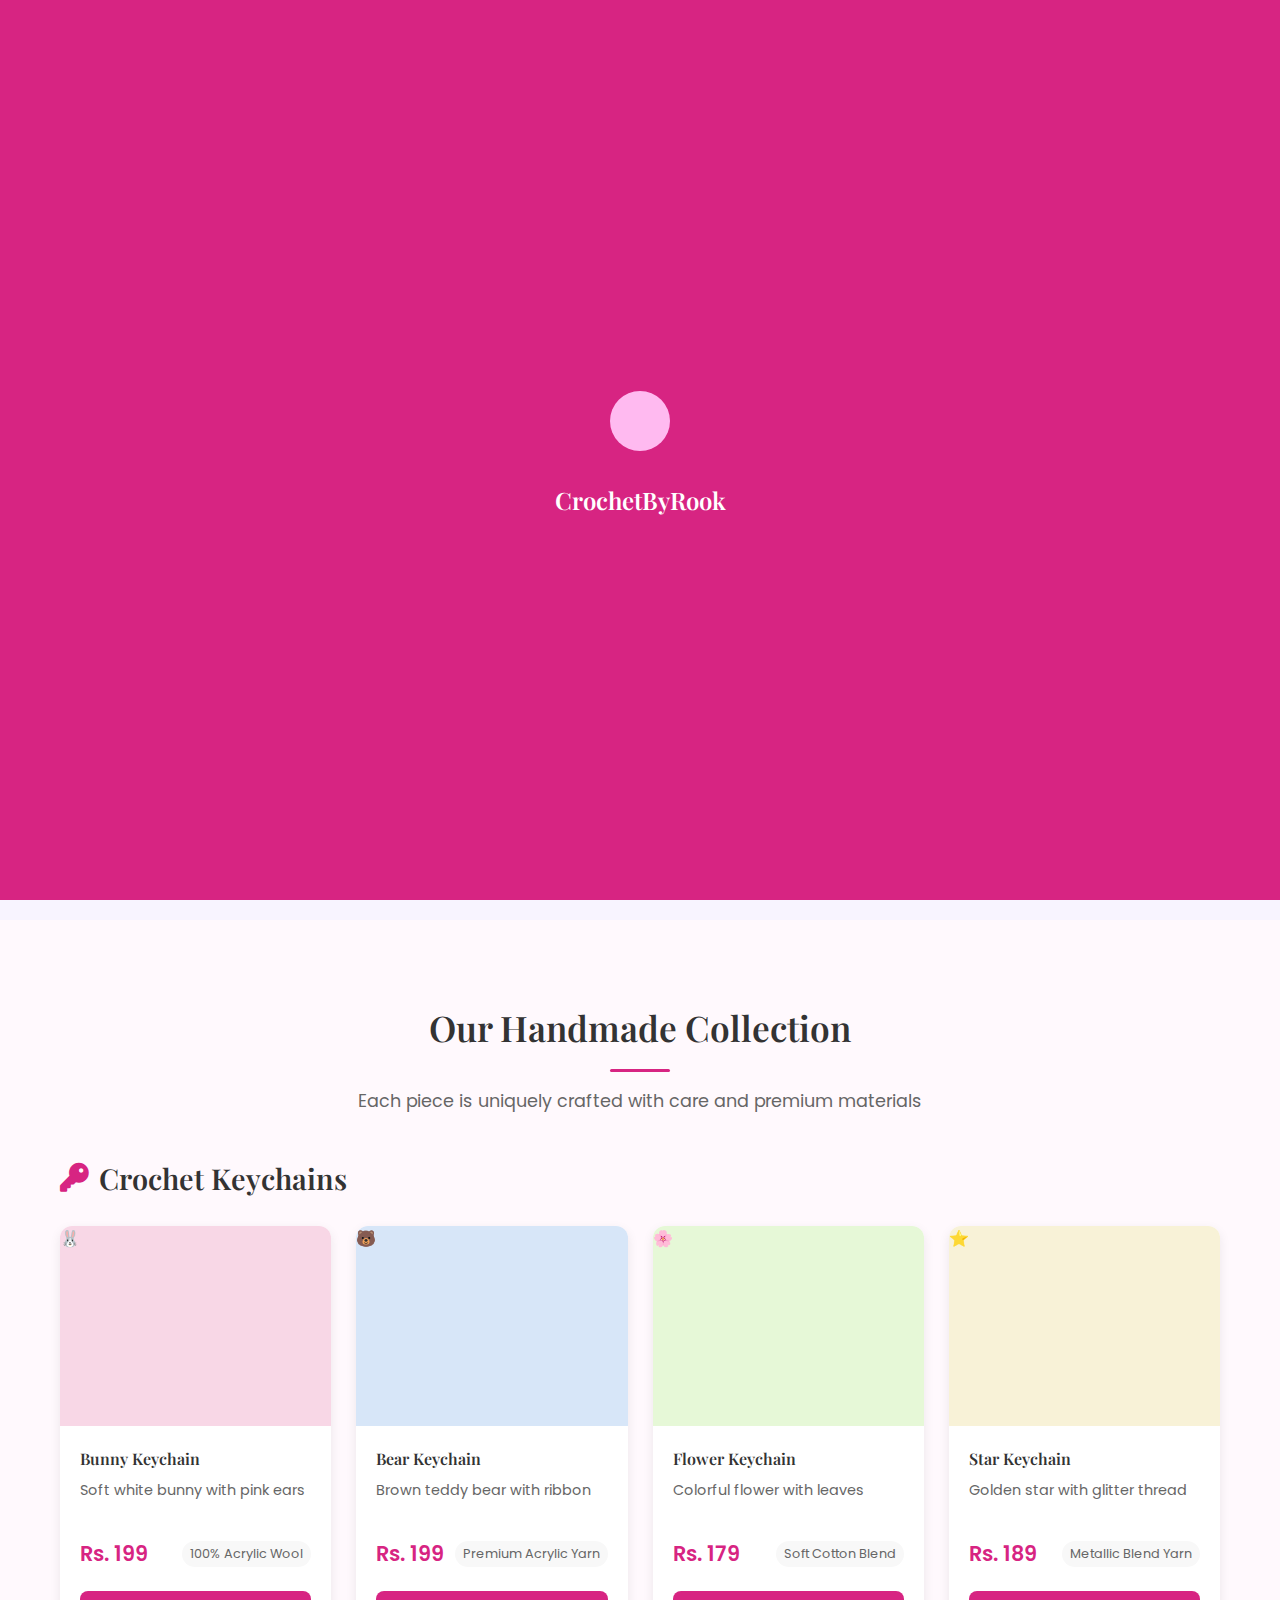
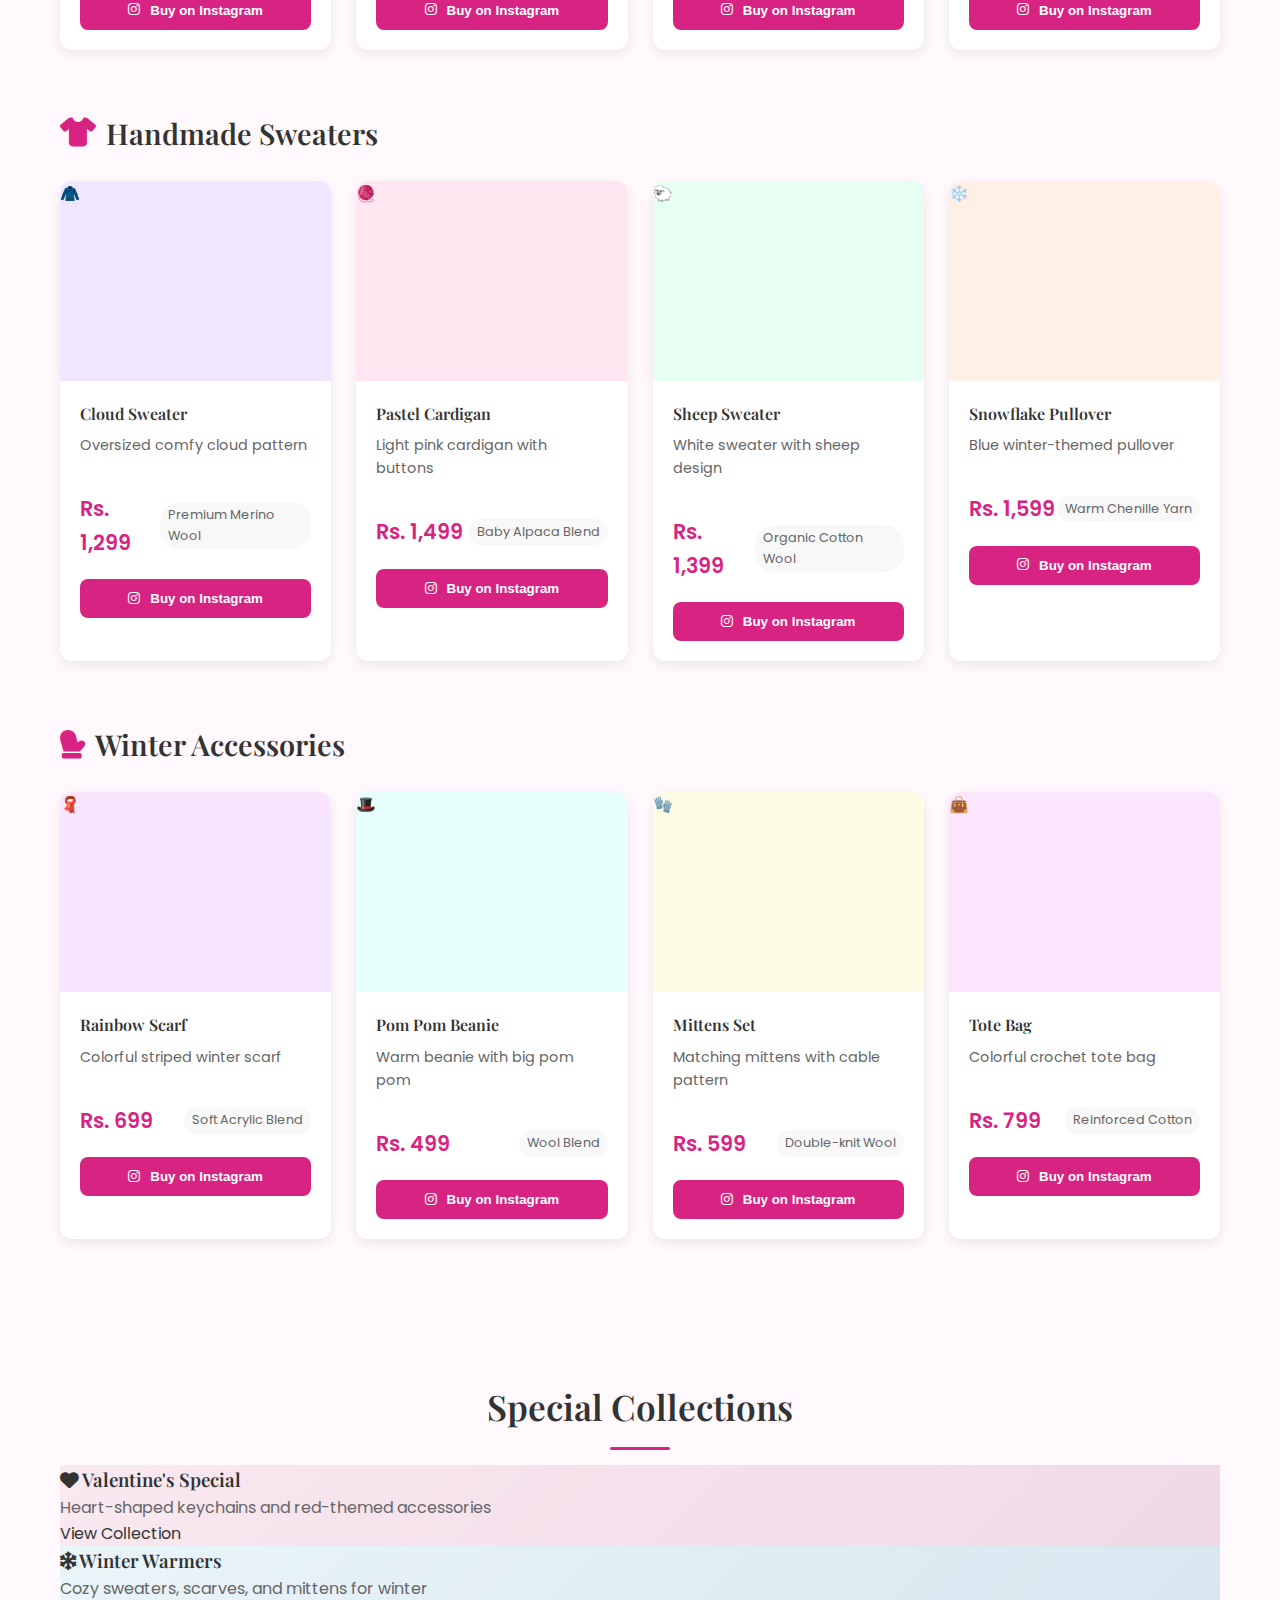
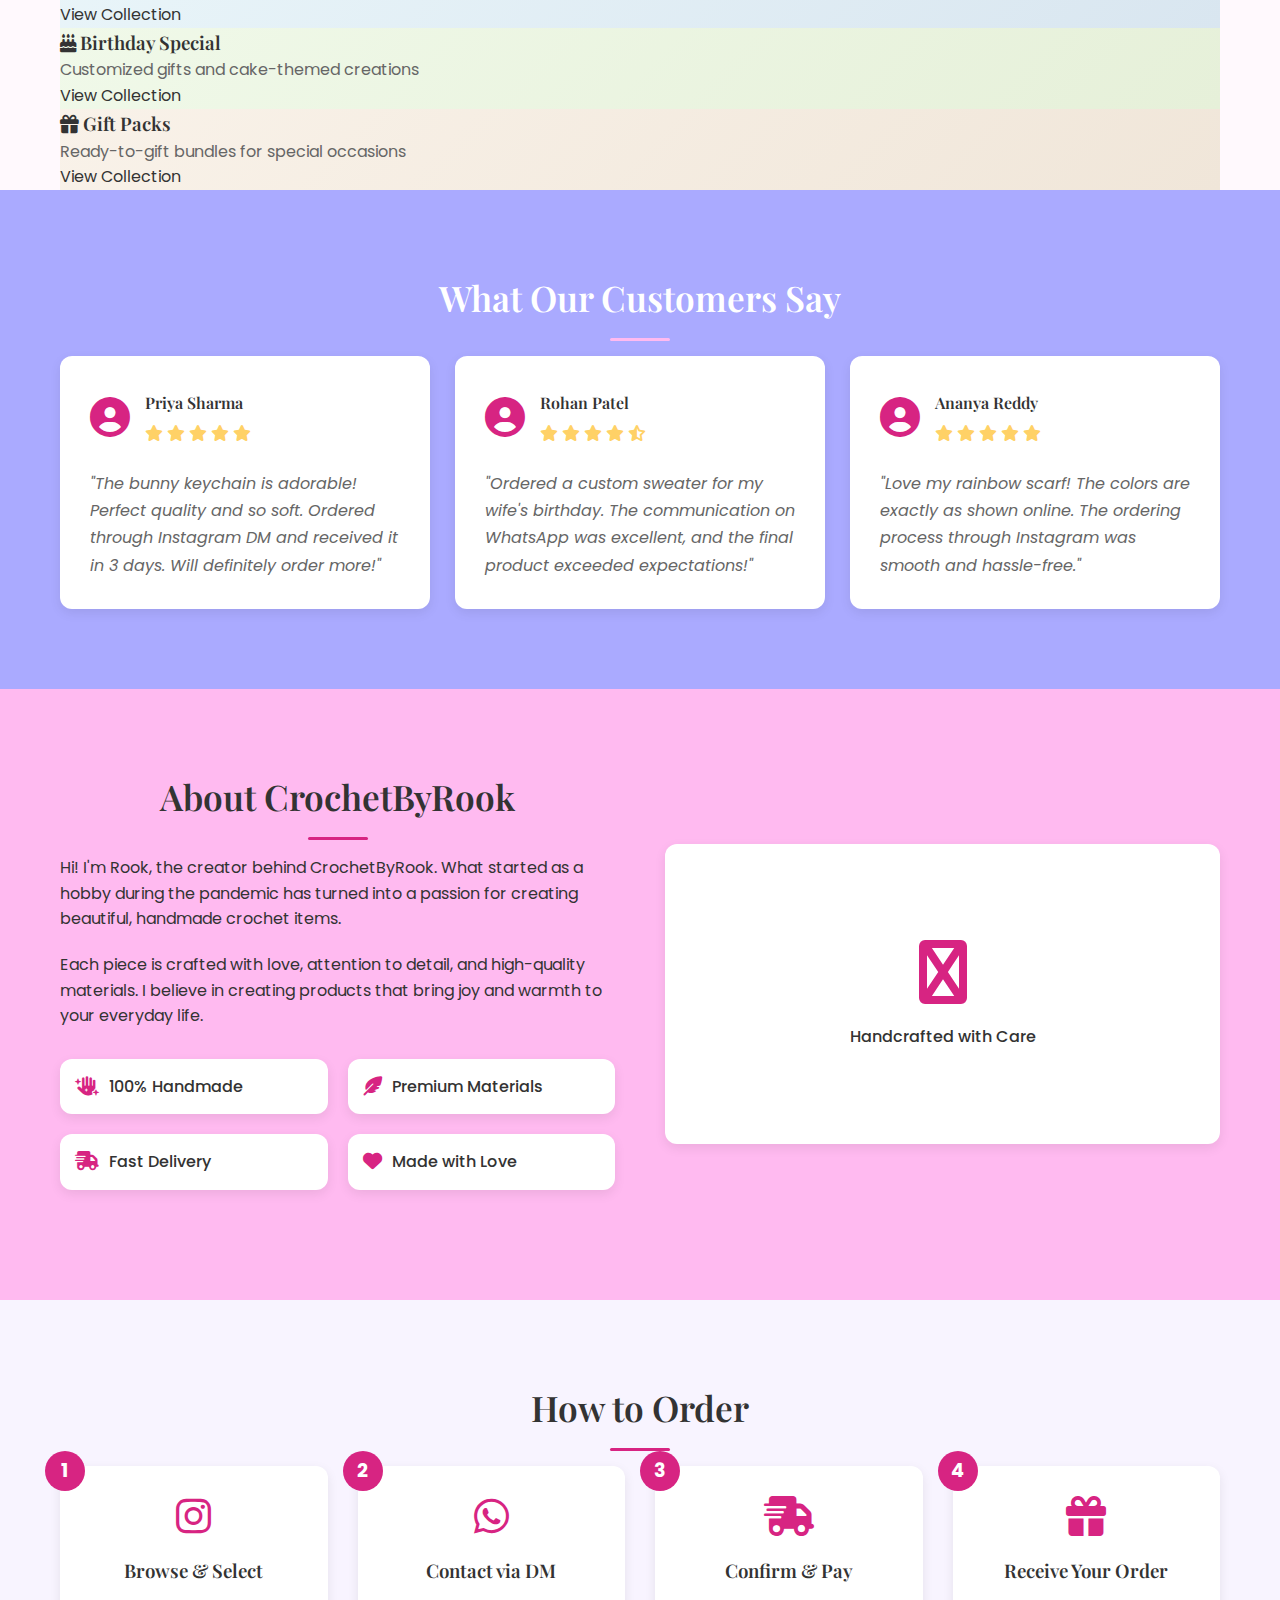
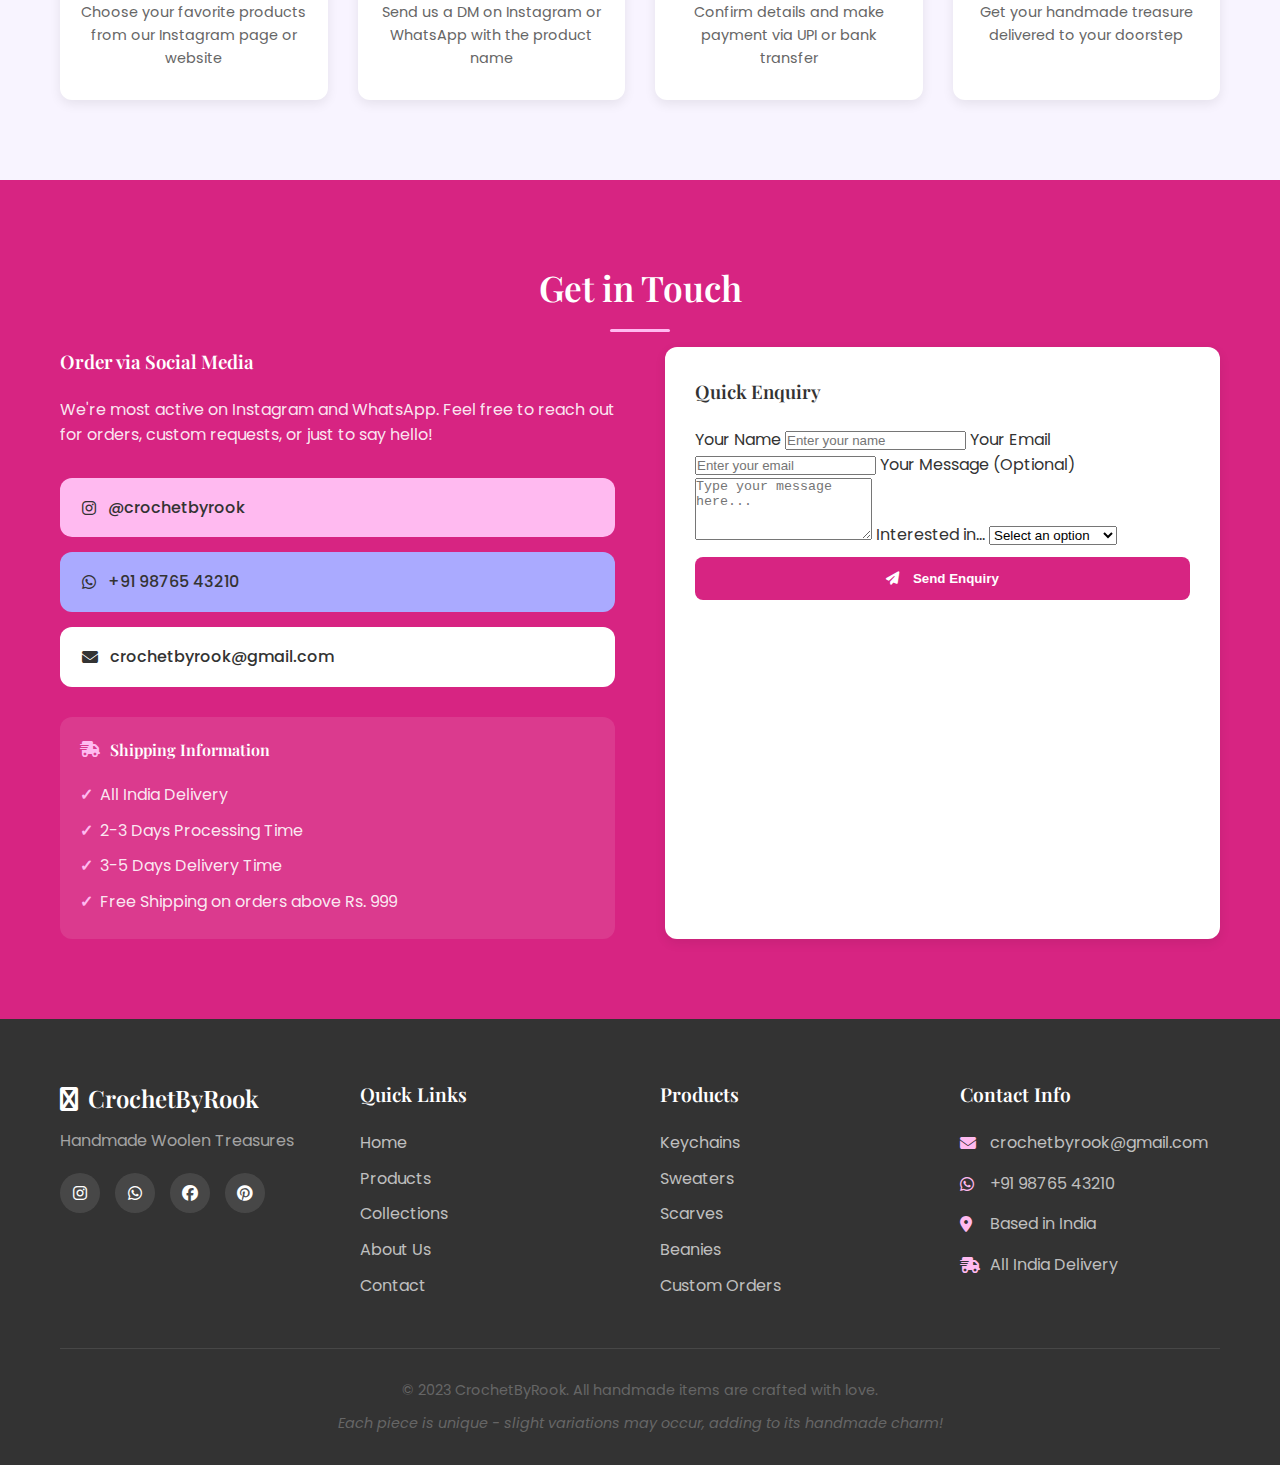
<file: index.html>
<!DOCTYPE html>
<html lang="en">
<head>
    <meta charset="UTF-8">
    <meta name="viewport" content="width=device-width, initial-scale=1.0">
    <title>CrochetByRook - Handmade Woolen Treasures</title>
    <link rel="stylesheet" href="https://cdnjs.cloudflare.com/ajax/libs/font-awesome/6.4.0/css/all.min.css">
    <link rel="stylesheet" href="styles.css">
    <link rel="preconnect" href="https://fonts.googleapis.com">
    <link rel="preconnect" href="https://fonts.gstatic.com" crossorigin>
    <link href="https://fonts.googleapis.com/css2?family=Poppins:wght@300;400;500;600&family=Playfair+Display:wght@400;500;600&display=swap" rel="stylesheet">
</head>
<body>
    <!-- Loading Screen (will be added dynamically by JavaScript) -->
    <!-- The loading screen HTML is created dynamically in script.js -->

    <!-- Header Section -->
    <header class="header">
        <div class="header-top">
            <div class="container">
                <p><i class="fas fa-heart"></i> Handmade with love, delivered with care</p>
                <div class="header-actions">
                    <a href="https://wa.me/yourphonenumber" target="_blank" class="social-icon whatsapp">
                        <i class="fab fa-whatsapp"></i>
                    </a>
                    <a href="https://instagram.com/yourusername" target="_blank" class="social-icon instagram">
                        <i class="fab fa-instagram"></i>
                    </a>
                </div>
            </div>
        </div>
        
        <div class="header-main">
            <div class="container">
                <div class="logo">
                    <h1><i class="fas fa-yarn"></i> CrochetByRook</h1>
                    <p class="tagline">Handmade Woolen Treasures</p>
                </div>
                <nav class="nav-menu">
                    <ul>
                        <li><a href="#home">Home</a></li>
                        <li><a href="#products">Products</a></li>
                        <li><a href="#collections">Collections</a></li>
                        <li><a href="#testimonials">Testimonials</a></li>
                        <li><a href="#about">About</a></li>
                        <li><a href="#contact">Contact</a></li>
                    </ul>
                </nav>
                <button class="mobile-menu-btn">
                    <i class="fas fa-bars"></i>
                </button>
            </div>
        </div>
    </header>

    <!-- Main Content -->
    <main class="main-content">
        <!-- Hero Banner -->
        <section class="hero-banner" id="home">
            <div class="container">
                <div class="hero-content">
                    <h2>Cozy Handmade Crochet</h2>
                    <p>Discover unique, handmade crochet keychains, sweaters, and accessories crafted with love and premium wool</p>
                    <a href="#products" class="btn">Shop Now</a>
                </div>
                <div class="hero-image">
                    <div class="yarn-ball"></div>
                    <div class="crochet-hook"></div>
                </div>
            </div>
        </section>

        <!-- Featured Products -->
        <section class="featured-section">
            <div class="container">
                <div class="featured-item" style="background-color: #f9e9f0;">
                    <i class="fas fa-key"></i>
                    <h3>Keychains</h3>
                    <p>Adorable handmade keychains</p>
                </div>
                <div class="featured-item" style="background-color: #e9f5f9;">
                    <i class="fas fa-tshirt"></i>
                    <h3>Sweaters</h3>
                    <p>Cozy woolen sweaters</p>
                </div>
                <div class="featured-item" style="background-color: #f0f9e9;">
                    <i class="fas fa-mitten"></i>
                    <h3>Accessories</h3>
                    <p>Winter accessories</p>
                </div>
                <div class="featured-item" style="background-color: #f9f2e9;">
                    <i class="fas fa-gift"></i>
                    <h3>Custom Orders</h3>
                    <p>Personalized creations</p>
                </div>
            </div>
        </section>

        <!-- Products Section -->
        <section class="products-section" id="products">
            <div class="container">
                <h2 class="section-title">Our Handmade Collection</h2>
                <p class="section-subtitle">Each piece is uniquely crafted with care and premium materials</p>
                
                <!-- Keychains Collection -->
                <div class="product-category">
                    <h3 class="category-title"><i class="fas fa-key"></i> Crochet Keychains</h3>
                    <div class="products-grid">
                        <!-- Product 1 -->
                        <div class="product-card">
                            <div class="product-image" style="background-color: #f8d7e6;">
                                <div class="image-placeholder">🐰</div>
                            </div>
                            <div class="product-header">
                                <h4>Bunny Keychain</h4>
                                <p class="description">Soft white bunny with pink ears</p>
                            </div>
                            <div class="product-pricing">
                                <div class="price">Rs. 199</div>
                                <div class="material">100% Acrylic Wool</div>
                            </div>
                            <button class="buy-now-btn" data-product="Bunny Keychain" data-price="199">
                                <i class="fab fa-instagram"></i> Buy on Instagram
                            </button>
                        </div>

                        <!-- Product 2 -->
                        <div class="product-card">
                            <div class="product-image" style="background-color: #d7e6f8;">
                                <div class="image-placeholder">🐻</div>
                            </div>
                            <div class="product-header">
                                <h4>Bear Keychain</h4>
                                <p class="description">Brown teddy bear with ribbon</p>
                            </div>
                            <div class="product-pricing">
                                <div class="price">Rs. 199</div>
                                <div class="material">Premium Acrylic Yarn</div>
                            </div>
                            <button class="buy-now-btn" data-product="Bear Keychain" data-price="199">
                                <i class="fab fa-instagram"></i> Buy on Instagram
                            </button>
                        </div>

                        <!-- Product 3 -->
                        <div class="product-card">
                            <div class="product-image" style="background-color: #e6f8d7;">
                                <div class="image-placeholder">🌸</div>
                            </div>
                            <div class="product-header">
                                <h4>Flower Keychain</h4>
                                <p class="description">Colorful flower with leaves</p>
                            </div>
                            <div class="product-pricing">
                                <div class="price">Rs. 179</div>
                                <div class="material">Soft Cotton Blend</div>
                            </div>
                            <button class="buy-now-btn" data-product="Flower Keychain" data-price="179">
                                <i class="fab fa-instagram"></i> Buy on Instagram
                            </button>
                        </div>

                        <!-- Product 4 -->
                        <div class="product-card">
                            <div class="product-image" style="background-color: #f8f2d7;">
                                <div class="image-placeholder">⭐</div>
                            </div>
                            <div class="product-header">
                                <h4>Star Keychain</h4>
                                <p class="description">Golden star with glitter thread</p>
                            </div>
                            <div class="product-pricing">
                                <div class="price">Rs. 189</div>
                                <div class="material">Metallic Blend Yarn</div>
                            </div>
                            <button class="buy-now-btn" data-product="Star Keychain" data-price="189">
                                <i class="fab fa-instagram"></i> Buy on Instagram
                            </button>
                        </div>
                    </div>
                </div>

                <!-- Sweaters Collection -->
                <div class="product-category">
                    <h3 class="category-title"><i class="fas fa-tshirt"></i> Handmade Sweaters</h3>
                    <div class="products-grid">
                        <!-- Product 1 -->
                        <div class="product-card">
                            <div class="product-image" style="background-color: #f0e6ff;">
                                <div class="image-placeholder">🧥</div>
                            </div>
                            <div class="product-header">
                                <h4>Cloud Sweater</h4>
                                <p class="description">Oversized comfy cloud pattern</p>
                            </div>
                            <div class="product-pricing">
                                <div class="price">Rs. 1,299</div>
                                <div class="material">Premium Merino Wool</div>
                            </div>
                            <button class="buy-now-btn" data-product="Cloud Sweater" data-price="1299">
                                <i class="fab fa-instagram"></i> Buy on Instagram
                            </button>
                        </div>

                        <!-- Product 2 -->
                        <div class="product-card">
                            <div class="product-image" style="background-color: #ffe6f0;">
                                <div class="image-placeholder">🧶</div>
                            </div>
                            <div class="product-header">
                                <h4>Pastel Cardigan</h4>
                                <p class="description">Light pink cardigan with buttons</p>
                            </div>
                            <div class="product-pricing">
                                <div class="price">Rs. 1,499</div>
                                <div class="material">Baby Alpaca Blend</div>
                            </div>
                            <button class="buy-now-btn" data-product="Pastel Cardigan" data-price="1499">
                                <i class="fab fa-instagram"></i> Buy on Instagram
                            </button>
                        </div>

                        <!-- Product 3 -->
                        <div class="product-card">
                            <div class="product-image" style="background-color: #e6fff0;">
                                <div class="image-placeholder">🐑</div>
                            </div>
                            <div class="product-header">
                                <h4>Sheep Sweater</h4>
                                <p class="description">White sweater with sheep design</p>
                            </div>
                            <div class="product-pricing">
                                <div class="price">Rs. 1,399</div>
                                <div class="material">Organic Cotton Wool</div>
                            </div>
                            <button class="buy-now-btn" data-product="Sheep Sweater" data-price="1399">
                                <i class="fab fa-instagram"></i> Buy on Instagram
                            </button>
                        </div>

                        <!-- Product 4 -->
                        <div class="product-card">
                            <div class="product-image" style="background-color: #fff0e6;">
                                <div class="image-placeholder">❄️</div>
                            </div>
                            <div class="product-header">
                                <h4>Snowflake Pullover</h4>
                                <p class="description">Blue winter-themed pullover</p>
                            </div>
                            <div class="product-pricing">
                                <div class="price">Rs. 1,599</div>
                                <div class="material">Warm Chenille Yarn</div>
                            </div>
                            <button class="buy-now-btn" data-product="Snowflake Pullover" data-price="1599">
                                <i class="fab fa-instagram"></i> Buy on Instagram
                            </button>
                        </div>
                    </div>
                </div>

                <!-- Accessories Collection -->
                <div class="product-category">
                    <h3 class="category-title"><i class="fas fa-mitten"></i> Winter Accessories</h3>
                    <div class="products-grid">
                        <!-- Product 1 -->
                        <div class="product-card">
                            <div class="product-image" style="background-color: #f8e6ff;">
                                <div class="image-placeholder">🧣</div>
                            </div>
                            <div class="product-header">
                                <h4>Rainbow Scarf</h4>
                                <p class="description">Colorful striped winter scarf</p>
                            </div>
                            <div class="product-pricing">
                                <div class="price">Rs. 699</div>
                                <div class="material">Soft Acrylic Blend</div>
                            </div>
                            <button class="buy-now-btn" data-product="Rainbow Scarf" data-price="699">
                                <i class="fab fa-instagram"></i> Buy on Instagram
                            </button>
                        </div>

                        <!-- Product 2 -->
                        <div class="product-card">
                            <div class="product-image" style="background-color: #e6fffc;">
                                <div class="image-placeholder">🎩</div>
                            </div>
                            <div class="product-header">
                                <h4>Pom Pom Beanie</h4>
                                <p class="description">Warm beanie with big pom pom</p>
                            </div>
                            <div class="product-pricing">
                                <div class="price">Rs. 499</div>
                                <div class="material">Wool Blend</div>
                            </div>
                            <button class="buy-now-btn" data-product="Pom Pom Beanie" data-price="499">
                                <i class="fab fa-instagram"></i> Buy on Instagram
                            </button>
                        </div>

                        <!-- Product 3 -->
                        <div class="product-card">
                            <div class="product-image" style="background-color: #fffce6;">
                                <div class="image-placeholder">🧤</div>
                            </div>
                            <div class="product-header">
                                <h4>Mittens Set</h4>
                                <p class="description">Matching mittens with cable pattern</p>
                            </div>
                            <div class="product-pricing">
                                <div class="price">Rs. 599</div>
                                <div class="material">Double-knit Wool</div>
                            </div>
                            <button class="buy-now-btn" data-product="Mittens Set" data-price="599">
                                <i class="fab fa-instagram"></i> Buy on Instagram
                            </button>
                        </div>

                        <!-- Product 4 -->
                        <div class="product-card">
                            <div class="product-image" style="background-color: #fce6ff;">
                                <div class="image-placeholder">👜</div>
                            </div>
                            <div class="product-header">
                                <h4>Tote Bag</h4>
                                <p class="description">Colorful crochet tote bag</p>
                            </div>
                            <div class="product-pricing">
                                <div class="price">Rs. 799</div>
                                <div class="material">Reinforced Cotton</div>
                            </div>
                            <button class="buy-now-btn" data-product="Crochet Tote Bag" data-price="799">
                                <i class="fab fa-instagram"></i> Buy on Instagram
                            </button>
                        </div>
                    </div>
                </div>
            </div>
        </section>

        <!-- Collections Section -->
        <section class="collections-section" id="collections">
            <div class="container">
                <h2 class="section-title">Special Collections</h2>
                
                <div class="collections-grid">
                    <!-- Collection 1 -->
                    <div class="collection-card" style="background: linear-gradient(135deg, #f9e9f0, #f0d9e6);">
                        <div class="collection-content">
                            <h3><i class="fas fa-heart"></i> Valentine's Special</h3>
                            <p>Heart-shaped keychains and red-themed accessories</p>
                            <a href="https://instagram.com/yourusername" target="_blank" class="collection-btn">
                                View Collection
                            </a>
                        </div>
                    </div>

                    <!-- Collection 2 -->
                    <div class="collection-card" style="background: linear-gradient(135deg, #e9f5f9, #d9e6f0);">
                        <div class="collection-content">
                            <h3><i class="fas fa-snowflake"></i> Winter Warmers</h3>
                            <p>Cozy sweaters, scarves, and mittens for winter</p>
                            <a href="https://instagram.com/yourusername" target="_blank" class="collection-btn">
                                View Collection
                            </a>
                        </div>
                    </div>

                    <!-- Collection 3 -->
                    <div class="collection-card" style="background: linear-gradient(135deg, #f0f9e9, #e6f0d9);">
                        <div class="collection-content">
                            <h3><i class="fas fa-birthday-cake"></i> Birthday Special</h3>
                            <p>Customized gifts and cake-themed creations</p>
                            <a href="https://instagram.com/yourusername" target="_blank" class="collection-btn">
                                View Collection
                            </a>
                        </div>
                    </div>

                    <!-- Collection 4 -->
                    <div class="collection-card" style="background: linear-gradient(135deg, #f9f2e9, #f0e6d9);">
                        <div class="collection-content">
                            <h3><i class="fas fa-gift"></i> Gift Packs</h3>
                            <p>Ready-to-gift bundles for special occasions</p>
                            <a href="https://instagram.com/yourusername" target="_blank" class="collection-btn">
                                View Collection
                            </a>
                        </div>
                    </div>
                </div>
            </div>
        </section>

        <!-- Testimonials Section -->
        <section class="testimonials-section" id="testimonials">
            <div class="container">
                <h2 class="section-title">What Our Customers Say</h2>
                
                <div class="testimonials-grid">
                    <!-- Testimonial 1 -->
                    <div class="testimonial-card">
                        <div class="testimonial-header">
                            <div class="customer-avatar">
                                <i class="fas fa-user-circle"></i>
                            </div>
                            <div class="customer-info">
                                <h4>Priya Sharma</h4>
                                <div class="rating">
                                    <i class="fas fa-star"></i>
                                    <i class="fas fa-star"></i>
                                    <i class="fas fa-star"></i>
                                    <i class="fas fa-star"></i>
                                    <i class="fas fa-star"></i>
                                </div>
                            </div>
                        </div>
                        <p class="testimonial-text">"The bunny keychain is adorable! Perfect quality and so soft. Ordered through Instagram DM and received it in 3 days. Will definitely order more!"</p>
                    </div>

                    <!-- Testimonial 2 -->
                    <div class="testimonial-card">
                        <div class="testimonial-header">
                            <div class="customer-avatar">
                                <i class="fas fa-user-circle"></i>
                            </div>
                            <div class="customer-info">
                                <h4>Rohan Patel</h4>
                                <div class="rating">
                                    <i class="fas fa-star"></i>
                                    <i class="fas fa-star"></i>
                                    <i class="fas fa-star"></i>
                                    <i class="fas fa-star"></i>
                                    <i class="fas fa-star-half-alt"></i>
                                </div>
                            </div>
                        </div>
                        <p class="testimonial-text">"Ordered a custom sweater for my wife's birthday. The communication on WhatsApp was excellent, and the final product exceeded expectations!"</p>
                    </div>

                    <!-- Testimonial 3 -->
                    <div class="testimonial-card">
                        <div class="testimonial-header">
                            <div class="customer-avatar">
                                <i class="fas fa-user-circle"></i>
                            </div>
                            <div class="customer-info">
                                <h4>Ananya Reddy</h4>
                                <div class="rating">
                                    <i class="fas fa-star"></i>
                                    <i class="fas fa-star"></i>
                                    <i class="fas fa-star"></i>
                                    <i class="fas fa-star"></i>
                                    <i class="fas fa-star"></i>
                                </div>
                            </div>
                        </div>
                        <p class="testimonial-text">"Love my rainbow scarf! The colors are exactly as shown online. The ordering process through Instagram was smooth and hassle-free."</p>
                    </div>
                </div>
            </div>
        </section>

        <!-- About Section -->
        <section class="about-section" id="about">
            <div class="container">
                <div class="about-content">
                    <div class="about-text">
                        <h2 class="section-title">About CrochetByRook</h2>
                        <p>Hi! I'm Rook, the creator behind CrochetByRook. What started as a hobby during the pandemic has turned into a passion for creating beautiful, handmade crochet items.</p>
                        <p>Each piece is crafted with love, attention to detail, and high-quality materials. I believe in creating products that bring joy and warmth to your everyday life.</p>
                        <div class="features-list">
                            <div class="feature-item">
                                <i class="fas fa-hand-sparkles"></i>
                                <span>100% Handmade</span>
                            </div>
                            <div class="feature-item">
                                <i class="fas fa-feather-alt"></i>
                                <span>Premium Materials</span>
                            </div>
                            <div class="feature-item">
                                <i class="fas fa-shipping-fast"></i>
                                <span>Fast Delivery</span>
                            </div>
                            <div class="feature-item">
                                <i class="fas fa-heart"></i>
                                <span>Made with Love</span>
                            </div>
                        </div>
                    </div>
                    <div class="about-image">
                        <div class="image-placeholder-large">
                            <i class="fas fa-yarn"></i>
                            <p>Handcrafted with Care</p>
                        </div>
                    </div>
                </div>
            </div>
        </section>

        <!-- How to Order -->
        <section class="order-steps">
            <div class="container">
                <h2 class="section-title">How to Order</h2>
                <div class="steps-grid">
                    <div class="step">
                        <div class="step-number">1</div>
                        <i class="fab fa-instagram"></i>
                        <h3>Browse & Select</h3>
                        <p>Choose your favorite products from our Instagram page or website</p>
                    </div>
                    <div class="step">
                        <div class="step-number">2</div>
                        <i class="fab fa-whatsapp"></i>
                        <h3>Contact via DM</h3>
                        <p>Send us a DM on Instagram or WhatsApp with the product name</p>
                    </div>
                    <div class="step">
                        <div class="step-number">3</div>
                        <i class="fas fa-shipping-fast"></i>
                        <h3>Confirm & Pay</h3>
                        <p>Confirm details and make payment via UPI or bank transfer</p>
                    </div>
                    <div class="step">
                        <div class="step-number">4</div>
                        <i class="fas fa-gift"></i>
                        <h3>Receive Your Order</h3>
                        <p>Get your handmade treasure delivered to your doorstep</p>
                    </div>
                </div>
            </div>
        </section>

        <!-- Contact Section -->
        <section class="contact-section" id="contact">
            <div class="container">
                <h2 class="section-title">Get in Touch</h2>
                <div class="contact-content">
                    <div class="contact-info">
                        <h3>Order via Social Media</h3>
                        <p>We're most active on Instagram and WhatsApp. Feel free to reach out for orders, custom requests, or just to say hello!</p>
                        
                        <div class="contact-methods">
                            <a href="https://instagram.com/yourusername" target="_blank" class="contact-btn instagram">
                                <i class="fab fa-instagram"></i> @crochetbyrook
                            </a>
                            <a href="https://wa.me/yourphonenumber" target="_blank" class="contact-btn whatsapp">
                                <i class="fab fa-whatsapp"></i> +91 98765 43210
                            </a>
                            <a href="mailto:crochetbyrook@gmail.com" class="contact-btn email">
                                <i class="fas fa-envelope"></i> crochetbyrook@gmail.com
                            </a>
                        </div>
                        
                        <div class="shipping-info">
                            <h4><i class="fas fa-shipping-fast"></i> Shipping Information</h4>
                            <ul>
                                <li>All India Delivery</li>
                                <li>2-3 Days Processing Time</li>
                                <li>3-5 Days Delivery Time</li>
                                <li>Free Shipping on orders above Rs. 999</li>
                            </ul>
                        </div>
                    </div>
                    
                    <div class="contact-form">
    <h3>Quick Enquiry</h3>
    
    <form action="https://formspree.io/f/xdadrejo" method="POST">
        <input type="hidden" name="_subject" value="New enquiry from CrochetByRook website!">
        
        <label for="name">Your Name</label>
        <input type="text" id="name" name="name" placeholder="Enter your name" required>
        
        <label for="email">Your Email</label>
        <input type="email" id="email" name="email" placeholder="Enter your email" required>
        
        <label for="message">Your Message (Optional)</label>
        <textarea id="message" name="message" placeholder="Type your message here..." rows="4"></textarea>
        
        <label for="interest">Interested in...</label>
        <select id="interest" name="interest" required>
            <option value="">Select an option</option>
            <option value="Custom Order">Custom Order</option>
            <option value="Ready-made">Ready-made Item</option>
            <option value="Shipping">Shipping Query</option>
            <option value="Pricing">Pricing Question</option>
            <option value="Other">Other</option>
        </select>
        
        <button type="submit" class="form-submit-btn">
            <i class="fas fa-paper-plane"></i> Send Enquiry
        </button>
    </form>
</div>
                </div>
            </div>
        </section>
    </main>

    <!-- Footer -->
    <footer class="footer">
        <div class="container">
            <div class="footer-content">
                <div class="footer-logo">
                    <h3><i class="fas fa-yarn"></i> CrochetByRook</h3>
                    <p>Handmade Woolen Treasures</p>
                    <div class="social-links">
                        <a href="https://instagram.com/yourusername" target="_blank"><i class="fab fa-instagram"></i></a>
                        <a href="https://wa.me/yourphonenumber" target="_blank"><i class="fab fa-whatsapp"></i></a>
                        <a href="https://facebook.com/yourusername" target="_blank"><i class="fab fa-facebook"></i></a>
                        <a href="https://pinterest.com/yourusername" target="_blank"><i class="fab fa-pinterest"></i></a>
                    </div>
                </div>
                
                <div class="footer-links">
                    <h4>Quick Links</h4>
                    <ul>
                        <li><a href="#home">Home</a></li>
                        <li><a href="#products">Products</a></li>
                        <li><a href="#collections">Collections</a></li>
                        <li><a href="#about">About Us</a></li>
                        <li><a href="#contact">Contact</a></li>
                    </ul>
                </div>
                
                <div class="footer-products">
                    <h4>Products</h4>
                    <ul>
                        <li><a href="#products">Keychains</a></li>
                        <li><a href="#products">Sweaters</a></li>
                        <li><a href="#products">Scarves</a></li>
                        <li><a href="#products">Beanies</a></li>
                        <li><a href="#products">Custom Orders</a></li>
                    </ul>
                </div>
                
                <div class="footer-contact">
                    <h4>Contact Info</h4>
                    <ul>
                        <li><i class="fas fa-envelope"></i> crochetbyrook@gmail.com</li>
                        <li><i class="fab fa-whatsapp"></i> +91 98765 43210</li>
                        <li><i class="fas fa-map-marker-alt"></i> Based in India</li>
                        <li><i class="fas fa-shipping-fast"></i> All India Delivery</li>
                    </ul>
                </div>
            </div>
            
            <div class="footer-bottom">
                <p>&copy; 2023 CrochetByRook. All handmade items are crafted with love.</p>
                <p class="footer-note">Each piece is unique - slight variations may occur, adding to its handmade charm!</p>
            </div>
        </div>
    </footer>

    <!-- Buy Now Modal -->
    <div class="buy-modal" id="buyModal">
        <div class="buy-modal-content">
            <div class="buy-header">
                <h3>Purchase via Social Media</h3>
                <button class="close-buy-modal">&times;</button>
            </div>
            <div class="buy-body">
                <p id="productDetails">You're about to purchase: <strong></strong></p>
                <p>Price: <strong id="productPrice"></strong></p>
                <p>Choose your preferred platform to complete the purchase:</p>
                
                <div class="platform-options">
                    <a href="#" id="instagramBuy" class="platform-btn instagram-btn" target="_blank">
                        <i class="fab fa-instagram"></i> Buy on Instagram
                    </a>
                    <a href="#" id="whatsappBuy" class="platform-btn whatsapp-btn" target="_blank">
                        <i class="fab fa-whatsapp"></i> Buy on WhatsApp
                    </a>
                </div>
                
                <div class="buy-instructions">
                    <h4><i class="fas fa-info-circle"></i> How to Order:</h4>
                    <ol>
                        <li>Click your preferred platform above</li>
                        <li>Send us a message with the product name</li>
                        <li>We'll confirm availability and details</li>
                        <li>Make payment via UPI/Bank Transfer</li>
                        <li>Receive your order in 3-5 days!</li>
                    </ol>
                </div>
            </div>
        </div>
    </div>

    <script src="script.js"></script>
</body>
</html>
</file>
<file: styles.css>
/* Reset and Base Styles */
* {
    margin: 0;
    padding: 0;
    box-sizing: border-box;
}

:root {
    /* Color Palette for Backgrounds Only */
    --primary-pink: #d72482;       /* Main background color */
    --secondary-blue: #aaaaff;     /* Secondary background */
    --accent-pink: #ffbaf0;        /* Accent background */
    --pure-white: #ffffff;         /* Pure white */
    
    /* Neutral Colors */
    --light-bg: #fff9fd;           /* Very light pink background */
    --medium-bg: #f8f4ff;          /* Light background */
    
    /* Text Colors */
    --text-dark: #333333;          /* Dark text for white backgrounds */
    --text-light: #666666;         /* Light text */
    --text-white: #ffffff;         /* White text */
    --text-white-light: rgba(255, 255, 255, 0.9);  /* Light white text */
    --text-white-lighter: rgba(255, 255, 255, 0.7); /* Lighter white text */
    
    /* Simple UI Elements */
    --shadow: 0 4px 12px rgba(0, 0, 0, 0.08);
    --radius: 12px;
    --transition: all 0.3s ease;
}

body {
    font-family: 'Poppins', sans-serif;
    color: var(--text-dark);
    line-height: 1.6;
    background-color: var(--light-bg);
    overflow-x: hidden;
}

.container {
    width: 100%;
    max-width: 1200px;
    margin: 0 auto;
    padding: 0 20px;
}

/* Typography */
h1, h2, h3, h4 {
    font-family: 'Playfair Display', serif;
    font-weight: 600;
}

p {
    color: var(--text-light);
}

a {
    text-decoration: none;
    color: inherit;
    transition: var(--transition);
}

/* Loading Screen */
.loading-screen {
    position: fixed;
    top: 0;
    left: 0;
    width: 100%;
    height: 100%;
    background: var(--primary-pink);
    display: flex;
    flex-direction: column;
    justify-content: center;
    align-items: center;
    z-index: 9999;
    transition: opacity 0.3s ease, visibility 0.3s ease;
}

.loading-screen.hidden {
    opacity: 0;
    visibility: hidden;
}

.loading-yarn {
    position: relative;
    width: 80px;
    height: 80px;
    margin-bottom: 20px;
}

.yarn-ball-loading {
    width: 60px;
    height: 60px;
    background: var(--accent-pink);
    border-radius: 50%;
    position: absolute;
    top: 10px;
    left: 10px;
}

.loading-text {
    font-family: 'Playfair Display', serif;
    font-size: 1.5rem;
    color: var(--text-white);
    font-weight: 600;
}

/* Header Styles */
.header-top {
    background: var(--primary-pink);
    padding: 10px 0;
    font-size: 0.9rem;
    color: var(--text-white);
}

.header-top .container {
    display: flex;
    justify-content: space-between;
    align-items: center;
}

.header-top p {
    color: var(--text-white);
    display: flex;
    align-items: center;
    gap: 8px;
}

.social-icon {
    color: var(--text-white);
    font-size: 1.1rem;
    margin-left: 15px;
    transition: var(--transition);
}

.social-icon:hover {
    opacity: 0.8;
}

.header-main {
    padding: 20px 0;
    background-color: var(--pure-white);
    box-shadow: var(--shadow);
    position: sticky;
    top: 0;
    z-index: 100;
}

.header-main .container {
    display: flex;
    justify-content: space-between;
    align-items: center;
}

.logo h1 {
    font-size: 1.8rem;
    color: var(--primary-pink);
    margin-bottom: 5px;
}

.logo h1 i {
    margin-right: 10px;
}

.tagline {
    font-size: 0.9rem;
    color: var(--text-light);
    font-style: italic;
}

.nav-menu ul {
    display: flex;
    list-style: none;
    gap: 30px;
}

.nav-menu a {
    text-decoration: none;
    color: var(--text-dark);
    font-weight: 500;
    padding: 5px 0;
    position: relative;
}

.nav-menu a:hover {
    color: var(--primary-pink);
}

.mobile-menu-btn {
    display: none;
    background: none;
    border: none;
    font-size: 1.5rem;
    color: var(--primary-pink);
    cursor: pointer;
}

/* Hero Banner */
.hero-banner {
    padding: 80px 0;
    background: var(--primary-pink);
}

.hero-banner .container {
    display: flex;
    align-items: center;
    justify-content: space-between;
    gap: 40px;
}

.hero-content {
    flex: 1;
}

.hero-content h2 {
    font-size: 2.5rem;
    color: var(--text-white);
    margin-bottom: 20px;
    line-height: 1.2;
}

.hero-content p {
    font-size: 1.1rem;
    color: var(--text-white-light);
    margin-bottom: 30px;
    max-width: 500px;
}

.btn {
    display: inline-block;
    background: var(--accent-pink);
    color: var(--text-dark);
    padding: 14px 32px;
    border-radius: 8px;
    text-decoration: none;
    font-weight: 600;
    border: none;
    cursor: pointer;
    transition: var(--transition);
}

.btn:hover {
    background: var(--pure-white);
}

.hero-image {
    flex: 1;
    display: flex;
    justify-content: center;
    align-items: center;
    min-height: 300px;
    background: var(--secondary-blue);
    border-radius: var(--radius);
}

.hero-image i {
    font-size: 5rem;
    color: var(--pure-white);
}

/* Featured Section */
.featured-section {
    padding: 60px 0;
    background: var(--medium-bg);
}

.featured-section .container {
    display: grid;
    grid-template-columns: repeat(auto-fit, minmax(200px, 1fr));
    gap: 20px;
}

.featured-item {
    text-align: center;
    padding: 30px 20px;
    background: var(--pure-white);
    border-radius: var(--radius);
    box-shadow: var(--shadow);
    transition: var(--transition);
}

.featured-item:hover {
    transform: translateY(-5px);
}

.featured-item i {
    font-size: 2.5rem;
    color: var(--primary-pink);
    margin-bottom: 15px;
}

.featured-item h3 {
    margin-bottom: 10px;
    color: var(--text-dark);
}

.featured-item p {
    color: var(--text-light);
    font-size: 0.9rem;
}

/* Section Titles */
.section-title {
    text-align: center;
    font-size: 2.2rem;
    margin-bottom: 15px;
    color: var(--text-dark);
    position: relative;
    padding-bottom: 15px;
}

.section-title::after {
    content: '';
    position: absolute;
    bottom: 0;
    left: 50%;
    transform: translateX(-50%);
    width: 60px;
    height: 3px;
    background: var(--primary-pink);
    border-radius: 2px;
}

.section-subtitle {
    text-align: center;
    color: var(--text-light);
    font-size: 1.1rem;
    margin-bottom: 40px;
    max-width: 600px;
    margin-left: auto;
    margin-right: auto;
}

/* Products Section */
.products-section {
    padding: 80px 0;
    background: var(--light-bg);
}

.product-category {
    margin-bottom: 60px;
}

.category-title {
    font-size: 1.8rem;
    margin-bottom: 25px;
    color: var(--text-dark);
    display: flex;
    align-items: center;
    gap: 10px;
}

.category-title i {
    color: var(--primary-pink);
}

.products-grid {
    display: grid;
    grid-template-columns: repeat(auto-fill, minmax(250px, 1fr));
    gap: 25px;
}

/* Product Cards */
.product-card {
    background-color: var(--pure-white);
    border-radius: var(--radius);
    overflow: hidden;
    box-shadow: var(--shadow);
    transition: var(--transition);
}

.product-card:hover {
    box-shadow: 0 8px 20px rgba(0, 0, 0, 0.12);
}

.product-link {
    text-decoration: none;
    color: inherit;
    display: block;
}

.product-image {
    height: 200px;
    width: 100%;
    overflow: hidden;
}

.product-img {
    width: 100%;
    height: 100%;
    object-fit: cover;
}

.product-header {
    padding: 20px;
}

.product-header h4 {
    margin-bottom: 8px;
    color: var(--text-dark);
}

.description {
    color: var(--text-light);
    font-size: 0.9rem;
    margin-bottom: 15px;
}

.product-pricing {
    padding: 0 20px;
    display: flex;
    justify-content: space-between;
    align-items: center;
    margin-bottom: 20px;
}

.price {
    font-size: 1.3rem;
    font-weight: 600;
    color: var(--primary-pink);
}

.material {
    font-size: 0.8rem;
    color: var(--text-light);
    background-color: #f8f8f8;
    padding: 3px 8px;
    border-radius: 20px;
}

.buy-now-btn {
    width: calc(100% - 40px);
    margin: 0 20px 20px;
    padding: 12px;
    background: var(--primary-pink);
    color: var(--text-white);
    border: none;
    border-radius: 8px;
    font-weight: 600;
    cursor: pointer;
    transition: var(--transition);
    display: flex;
    align-items: center;
    justify-content: center;
    gap: 10px;
}

.buy-now-btn:hover {
    background: var(--secondary-blue);
    color: var(--text-dark);
}

/* Testimonials Section */
.testimonials-section {
    padding: 80px 0;
    background: var(--secondary-blue);
}

.testimonials-section .section-title {
    color: var(--text-white);
}

.testimonials-section .section-title::after {
    background: var(--accent-pink);
}

.testimonials-section .section-subtitle {
    color: var(--text-white-light);
}

.testimonials-grid {
    display: grid;
    grid-template-columns: repeat(auto-fill, minmax(300px, 1fr));
    gap: 25px;
}

.testimonial-card {
    background: var(--pure-white);
    border-radius: var(--radius);
    padding: 30px;
    box-shadow: var(--shadow);
}

.testimonial-header {
    display: flex;
    align-items: center;
    margin-bottom: 20px;
}

.customer-avatar {
    font-size: 2.5rem;
    color: var(--primary-pink);
    margin-right: 15px;
}

.customer-info h4 {
    margin-bottom: 5px;
    color: var(--text-dark);
}

.rating {
    color: #ffd166;
}

.testimonial-text {
    color: var(--text-light);
    font-style: italic;
    line-height: 1.7;
}

/* About Section */
.about-section {
    padding: 80px 0;
    background: var(--accent-pink);
}

.about-content {
    display: grid;
    grid-template-columns: repeat(auto-fit, minmax(300px, 1fr));
    gap: 50px;
    align-items: center;
}

.about-text p {
    margin-bottom: 20px;
    color: var(--text-dark);
}

.features-list {
    display: grid;
    grid-template-columns: repeat(auto-fit, minmax(200px, 1fr));
    gap: 20px;
    margin: 30px 0;
}

.feature-item {
    display: flex;
    align-items: center;
    gap: 10px;
    background: var(--pure-white);
    padding: 15px;
    border-radius: var(--radius);
    box-shadow: var(--shadow);
}

.feature-item i {
    color: var(--primary-pink);
    font-size: 1.2rem;
}

.feature-item span {
    font-weight: 500;
    color: var(--text-dark);
}

.image-placeholder-large {
    height: 300px;
    background: var(--pure-white);
    border-radius: var(--radius);
    display: flex;
    flex-direction: column;
    align-items: center;
    justify-content: center;
    box-shadow: var(--shadow);
}

.image-placeholder-large i {
    font-size: 4rem;
    color: var(--primary-pink);
    margin-bottom: 20px;
}

.image-placeholder-large p {
    color: var(--text-dark);
    font-weight: 500;
}

/* Order Steps */
.order-steps {
    padding: 80px 0;
    background: var(--medium-bg);
}

.steps-grid {
    display: grid;
    grid-template-columns: repeat(auto-fit, minmax(200px, 1fr));
    gap: 30px;
    text-align: center;
}

.step {
    padding: 30px 20px;
    background: var(--pure-white);
    border-radius: var(--radius);
    box-shadow: var(--shadow);
    position: relative;
}

.step-number {
    position: absolute;
    top: -15px;
    left: -15px;
    width: 40px;
    height: 40px;
    background: var(--primary-pink);
    color: var(--text-white);
    border-radius: 50%;
    display: flex;
    align-items: center;
    justify-content: center;
    font-weight: bold;
    font-size: 1.2rem;
}

.step i {
    font-size: 2.5rem;
    color: var(--primary-pink);
    margin-bottom: 20px;
}

.step h3 {
    margin-bottom: 15px;
    color: var(--text-dark);
}

.step p {
    color: var(--text-light);
    font-size: 0.9rem;
}

/* Contact Section */
.contact-section {
    padding: 80px 0;
    background: var(--primary-pink);
}

.contact-section .section-title {
    color: var(--text-white);
}

.contact-section .section-title::after {
    background: var(--accent-pink);
}

.contact-section .section-subtitle {
    color: var(--text-white-light);
}

.contact-content {
    display: grid;
    grid-template-columns: repeat(auto-fit, minmax(300px, 1fr));
    gap: 50px;
}

.contact-info h3 {
    margin-bottom: 20px;
    color: var(--text-white);
}

.contact-info p {
    color: var(--text-white-light);
    margin-bottom: 30px;
}

.contact-methods {
    display: flex;
    flex-direction: column;
    gap: 15px;
    margin-bottom: 30px;
}

.contact-btn {
    display: flex;
    align-items: center;
    gap: 12px;
    padding: 15px 20px;
    border-radius: var(--radius);
    text-decoration: none;
    font-weight: 500;
    transition: var(--transition);
    border: 2px solid transparent;
}

.contact-btn.instagram {
    background: var(--accent-pink);
    color: var(--text-dark);
}

.contact-btn.whatsapp {
    background: var(--secondary-blue);
    color: var(--text-dark);
}

.contact-btn.email {
    background: var(--pure-white);
    color: var(--text-dark);
}

.contact-btn:hover {
    transform: translateY(-3px);
}

.shipping-info {
    background: rgba(255, 255, 255, 0.1);
    padding: 20px;
    border-radius: var(--radius);
}

.shipping-info h4 {
    margin-bottom: 15px;
    color: var(--text-white);
    display: flex;
    align-items: center;
    gap: 10px;
}

.shipping-info h4 i {
    color: var(--accent-pink);
}

.shipping-info ul {
    list-style: none;
}

.shipping-info li {
    padding: 5px 0;
    color: var(--text-white-light);
    position: relative;
    padding-left: 20px;
}

.shipping-info li::before {
    content: '✓';
    position: absolute;
    left: 0;
    color: var(--accent-pink);
    font-weight: bold;
}

.contact-form {
    background: var(--pure-white);
    padding: 30px;
    border-radius: var(--radius);
    box-shadow: var(--shadow);
}

.contact-form h3 {
    margin-bottom: 20px;
    color: var(--text-dark);
}

.form-group {
    margin-bottom: 20px;
}

.form-group label {
    display: block;
    margin-bottom: 8px;
    font-weight: 500;
    color: var(--text-dark);
}

.form-group input,
.form-group textarea,
.form-group select {
    width: 100%;
    padding: 12px 15px;
    border: 2px solid #f0f0f0;
    border-radius: 8px;
    font-family: 'Poppins', sans-serif;
    font-size: 0.9rem;
    transition: var(--transition);
}

.form-group input:focus,
.form-group textarea:focus,
.form-group select:focus {
    outline: none;
    border-color: var(--primary-pink);
}

.form-group textarea {
    height: 120px;
    resize: vertical;
}

.form-submit-btn {
    display: inline-block;
    background: var(--primary-pink);
    color: var(--text-white);
    padding: 14px 32px;
    border-radius: 8px;
    text-decoration: none;
    font-weight: 600;
    border: none;
    cursor: pointer;
    transition: var(--transition);
    width: 100%;
    margin-top: 10px;
}

.form-submit-btn:hover {
    background: var(--secondary-blue);
    color: var(--text-dark);
}

.form-submit-btn i {
    margin-right: 10px;
}

/* Footer */
.footer {
    background: #333;
    color: var(--text-white);
    padding: 60px 0 30px;
}

.footer-content {
    display: grid;
    grid-template-columns: repeat(auto-fit, minmax(200px, 1fr));
    gap: 40px;
    margin-bottom: 40px;
}

.footer-logo h3 {
    color: var(--text-white);
    font-size: 1.5rem;
    margin-bottom: 10px;
    display: flex;
    align-items: center;
    gap: 10px;
}

.footer-logo p {
    opacity: 0.8;
    margin-bottom: 20px;
    color: var(--text-white-lighter);
}

.social-links {
    display: flex;
    gap: 15px;
}

.social-links a {
    display: inline-flex;
    align-items: center;
    justify-content: center;
    width: 40px;
    height: 40px;
    background: rgba(255, 255, 255, 0.1);
    border-radius: 50%;
    color: var(--text-white);
    text-decoration: none;
    transition: var(--transition);
}

.social-links a:hover {
    background: var(--primary-pink);
}

.footer-links h4,
.footer-products h4,
.footer-contact h4 {
    color: var(--text-white);
    margin-bottom: 20px;
    font-size: 1.2rem;
}

.footer-links ul,
.footer-products ul,
.footer-contact ul {
    list-style: none;
}

.footer-links li,
.footer-products li {
    margin-bottom: 10px;
}

.footer-links a,
.footer-products a {
    color: var(--text-white-lighter);
    text-decoration: none;
    transition: var(--transition);
}

.footer-links a:hover,
.footer-products a:hover {
    color: var(--text-white);
}

.footer-contact li {
    display: flex;
    align-items: center;
    gap: 10px;
    margin-bottom: 15px;
    color: var(--text-white-lighter);
}

.footer-contact i {
    width: 20px;
    color: var(--accent-pink);
}

.footer-bottom {
    text-align: center;
    padding-top: 30px;
    border-top: 1px solid rgba(255, 255, 255, 0.1);
    color: var(--text-white-lighter);
    font-size: 0.9rem;
}

.footer-note {
    margin-top: 10px;
    font-style: italic;
}

/* Buy Modal */
.buy-modal {
    position: fixed;
    top: 0;
    left: 0;
    width: 100%;
    height: 100%;
    background: rgba(0, 0, 0, 0.5);
    display: flex;
    align-items: center;
    justify-content: center;
    z-index: 1000;
    opacity: 0;
    visibility: hidden;
    transition: var(--transition);
}

.buy-modal.active {
    opacity: 1;
    visibility: visible;
}

.buy-modal-content {
    background: var(--pure-white);
    border-radius: var(--radius);
    width: 90%;
    max-width: 500px;
    overflow: hidden;
    box-shadow: 0 10px 30px rgba(0, 0, 0, 0.2);
}

.buy-header {
    display: flex;
    justify-content: space-between;
    align-items: center;
    padding: 20px;
    background: var(--primary-pink);
    color: var(--text-white);
}

.buy-header h3 {
    color: var(--text-white);
}

.close-buy-modal {
    background: none;
    border: none;
    font-size: 1.8rem;
    color: var(--text-white);
    cursor: pointer;
    line-height: 1;
}

.buy-body {
    padding: 30px;
}

.buy-body p {
    margin-bottom: 15px;
    color: var(--text-dark);
}

.buy-body strong {
    color: var(--primary-pink);
}

.platform-options {
    display: flex;
    flex-direction: column;
    gap: 15px;
    margin: 25px 0;
}

.platform-btn {
    display: flex;
    align-items: center;
    justify-content: center;
    gap: 10px;
    padding: 15px;
    border-radius: 8px;
    text-decoration: none;
    font-weight: 600;
    transition: var(--transition);
    border: 2px solid transparent;
    background: var(--pure-white);
    color: var(--text-dark);
}

.platform-btn:hover {
    border-color: var(--primary-pink);
}

.instagram-btn {
    color: #E4405F;
    border-color: #f9e9f0;
}

.whatsapp-btn {
    color: #25D366;
    border-color: #e9f5f9;
}

.platform-btn i {
    font-size: 1.4rem;
}

.buy-instructions {
    background: var(--medium-bg);
    padding: 20px;
    border-radius: var(--radius);
    margin-top: 25px;
}

.buy-instructions h4 {
    margin-bottom: 15px;
    color: var(--text-dark);
    display: flex;
    align-items: center;
    gap: 10px;
}

.buy-instructions h4 i {
    color: var(--primary-pink);
}

.buy-instructions ol {
    padding-left: 20px;
    color: var(--text-light);
}

.buy-instructions li {
    margin-bottom: 8px;
    padding-left: 5px;
}

/* Notification */
.notification {
    position: fixed;
    top: 20px;
    right: 20px;
    background: var(--primary-pink);
    color: var(--text-white);
    padding: 15px 20px;
    border-radius: 8px;
    box-shadow: var(--shadow);
    z-index: 1001;
    max-width: 300px;
    font-weight: 500;
}

/* Responsive Styles */
@media (max-width: 992px) {
    .hero-banner .container {
        flex-direction: column;
        text-align: center;
    }
    
    .hero-content h2 {
        font-size: 2rem;
    }
    
    .section-title {
        font-size: 2rem;
    }
}

@media (max-width: 768px) {
    .nav-menu {
        display: none;
        position: fixed;
        top: 120px;
        left: 0;
        width: 100%;
        background: var(--pure-white);
        box-shadow: 0 10px 20px rgba(0, 0, 0, 0.1);
        padding: 20px;
        z-index: 100;
    }
    
    .nav-menu.active {
        display: block;
    }
    
    .nav-menu ul {
        flex-direction: column;
        gap: 20px;
    }
    
    .nav-menu a {
        font-size: 1.1rem;
        padding: 10px 0;
        display: block;
        text-align: center;
        border-bottom: 1px solid #f0f0f0;
    }
    
    .nav-menu a:last-child {
        border-bottom: none;
    }
    
    .mobile-menu-btn {
        display: block;
    }
    
    .header-top .container {
        flex-direction: column;
        gap: 10px;
        text-align: center;
    }
    
    .social-icon {
        margin: 0 8px;
    }
    
    .hero-banner {
        padding: 60px 0;
    }
    
    .hero-content h2 {
        font-size: 1.8rem;
    }
    
    .btn {
        padding: 12px 25px;
        font-size: 1rem;
    }
    
    .featured-section .container {
        grid-template-columns: repeat(2, 1fr);
    }
    
    .products-grid,
    .testimonials-grid {
        grid-template-columns: repeat(2, 1fr);
    }
}

@media (max-width: 576px) {
    .featured-section .container {
        grid-template-columns: 1fr;
    }
    
    .products-grid,
    .testimonials-grid {
        grid-template-columns: 1fr;
    }
    
    .steps-grid {
        grid-template-columns: 1fr;
    }
    
    .contact-content {
        grid-template-columns: 1fr;
    }
    
    .about-content {
        grid-template-columns: 1fr;
    }
    
    .footer-content {
        grid-template-columns: 1fr;
        text-align: center;
    }
    
    .social-links {
        justify-content: center;
    }
    
    .footer-contact li {
        justify-content: center;
    }
    
    .notification {
        top: 20px;
        right: 20px;
        left: 20px;
        max-width: calc(100% - 40px);
    }
}
</file>
